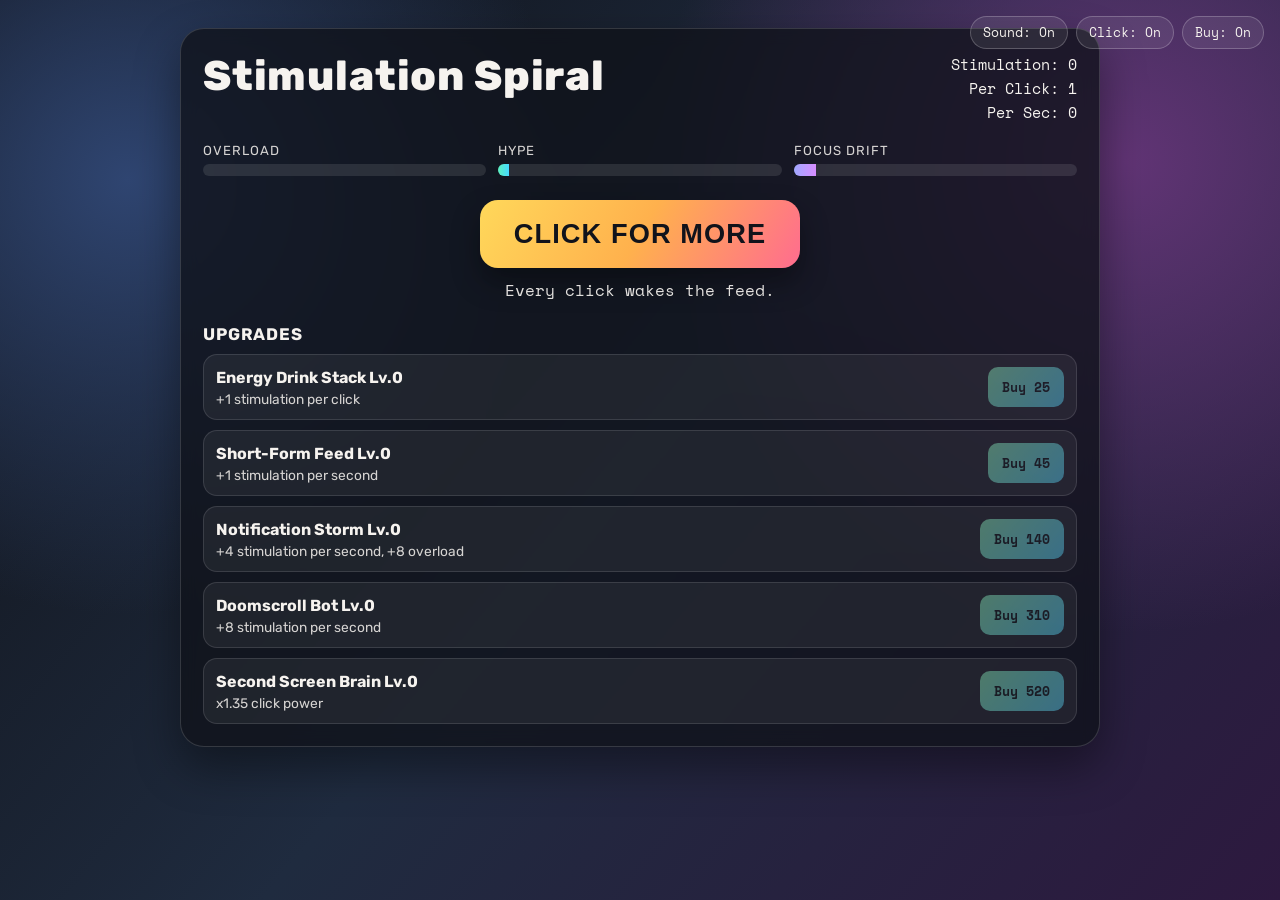
<file: index.html>
<!doctype html>
<html lang="en"><head><meta charset="utf-8"><meta name="viewport" content="width=device-width, initial-scale=1"><title>Stimulation Spiral</title><meta http-equiv="refresh" content="0;url=./clicker%20game/"></head><body><a href="./clicker%20game/">Play Stimulation Spiral</a></body></html>
</file>
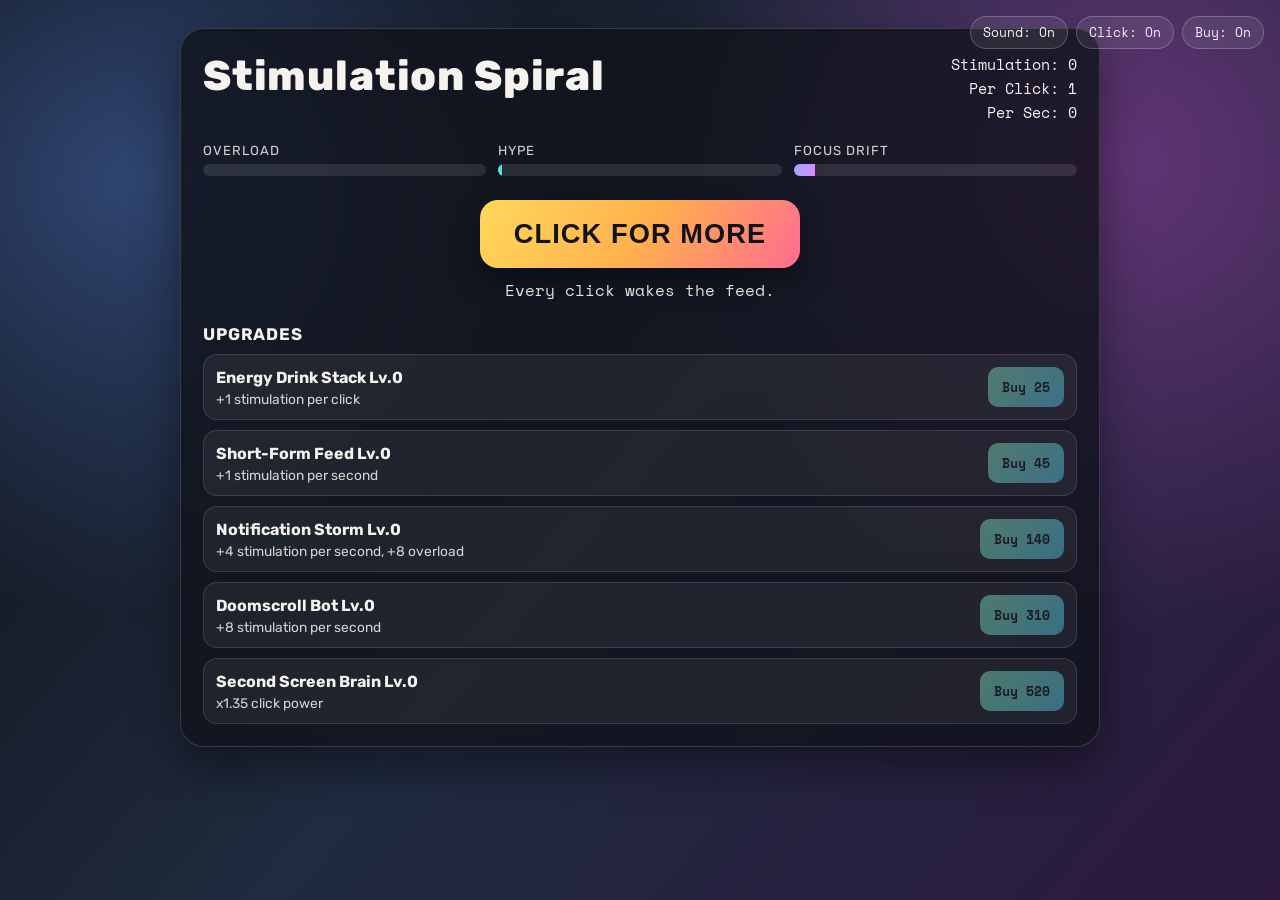
<file: clicker game/index.html>
<!doctype html>
<html lang="en">
<head>
  <meta charset="UTF-8">
  <meta name="viewport" content="width=device-width, initial-scale=1.0">
  <title>Stimulation Spiral</title>
  <link rel="preconnect" href="https://fonts.googleapis.com">
  <link rel="preconnect" href="https://fonts.gstatic.com" crossorigin>
  <link href="https://fonts.googleapis.com/css2?family=Rubik:wght@400;500;700;800&family=Space+Mono:wght@400;700&display=swap" rel="stylesheet">
  <link rel="stylesheet" href="./style.css">
</head>
<body>
  <div id="fx-layer" class="fx-layer" aria-hidden="true"></div>
  <div id="toast" class="toast" aria-live="polite" aria-atomic="true"></div>

  <div class="sound-controls fixed" aria-label="Sound controls">
    <button id="mute-toggle" class="sound-btn" type="button" aria-pressed="false">Sound: On</button>
    <button id="click-toggle" class="sound-btn" type="button" aria-pressed="false">Click: On</button>
    <button id="purchase-toggle" class="sound-btn" type="button" aria-pressed="false">Buy: On</button>
  </div>

  <main class="app">
    <header class="topbar">
      <h1>Stimulation Spiral</h1>
      <div class="stats">
        <p>Stimulation: <span id="stim-value">0</span></p>
        <p>Per Click: <span id="click-power">1</span></p>
        <p>Per Sec: <span id="sps-value">0</span></p>
      </div>
    </header>

    <section class="meter-row">
      <div class="meter">
        <label>Overload</label>
        <div class="meter-track"><span id="overload-fill"></span></div>
      </div>
      <div class="meter">
        <label>Hype</label>
        <div class="meter-track"><span id="hype-fill"></span></div>
      </div>
      <div class="meter">
        <label>Focus Drift</label>
        <div class="meter-track"><span id="drift-fill"></span></div>
      </div>
    </section>

    <section class="center">
      <button id="tap-btn" class="tap-btn">CLICK FOR MORE</button>
      <p id="status-line" class="status-line">You are calm... for now.</p>
    </section>

    <section class="shop">
      <h2>Upgrades</h2>
      <div id="shop-list" class="shop-list"></div>
    </section>
  </main>

  <template id="shop-item-template">
    <article class="shop-item">
      <div>
        <h3 class="name"></h3>
        <p class="desc"></p>
      </div>
      <button class="buy-btn"></button>
    </article>
  </template>

  <script src="./script.js"></script>
</body>
</html>
</file>
<file: clicker game/style.css>
:root {
  --bg-0: #0f1116;
  --bg-1: #1f2b3f;
  --bg-2: #2d193f;
  --ink: #f6f3ef;
  --accent: #ffcf4d;
  --accent-2: #65d6ff;
  --danger: #ff4d8f;
  --ok: #55df95;
  --panel: rgba(16, 19, 26, 0.78);
}

* {
  box-sizing: border-box;
}

html,
body {
  margin: 0;
  min-height: 100%;
}

body {
  font-family: "Rubik", sans-serif;
  color: var(--ink);
  background:
    radial-gradient(circle at 10% 20%, #2f4571 0%, transparent 32%),
    radial-gradient(circle at 88% 18%, #613475 0%, transparent 35%),
    linear-gradient(130deg, var(--bg-0), var(--bg-1), var(--bg-2));
  transition: filter 220ms ease, background 320ms ease;
}

body.overloaded {
  filter: saturate(1.25) contrast(1.08);
}

body.meltdown {
  background:
    radial-gradient(circle at 25% 35%, rgba(255, 90, 151, 0.45) 0%, transparent 40%),
    radial-gradient(circle at 80% 12%, rgba(255, 180, 80, 0.35) 0%, transparent 35%),
    linear-gradient(130deg, #251225, #471b2f, #2f163a);
}

.app {
  width: min(920px, 94vw);
  margin: 28px auto;
  padding: 22px;
  border-radius: 24px;
  background: var(--panel);
  border: 1px solid rgba(255, 255, 255, 0.15);
  box-shadow: 0 20px 45px rgba(0, 0, 0, 0.4);
  backdrop-filter: blur(8px);
}

.topbar {
  display: flex;
  justify-content: space-between;
  gap: 16px;
  align-items: start;
}

h1 {
  margin: 0;
  font-size: clamp(1.8rem, 4vw, 2.6rem);
  font-weight: 800;
  letter-spacing: 0.02em;
}

.sound-controls {
  display: flex;
  gap: 8px;
  flex-wrap: wrap;
  justify-content: flex-end;
}

.sound-controls.fixed {
  position: fixed;
  top: 16px;
  right: 16px;
  z-index: 1000;
  max-width: min(320px, 80vw);
}

.sound-btn {
  border: 1px solid rgba(255, 255, 255, 0.22);
  border-radius: 999px;
  padding: 6px 12px;
  font-family: "Space Mono", monospace;
  font-size: 0.8rem;
  color: var(--ink);
  background: rgba(255, 255, 255, 0.08);
  cursor: pointer;
  transition: transform 120ms ease, filter 120ms ease, background 120ms ease;
}

.sound-btn:hover {
  filter: brightness(1.08);
  transform: translateY(-1px);
}

.sound-btn.is-off {
  opacity: 0.6;
  text-decoration: line-through;
}

.stats {
  text-align: right;
  font-family: "Space Mono", monospace;
  font-size: 0.94rem;
}

.stats p {
  margin: 2px 0;
}

.meter-row {
  display: grid;
  grid-template-columns: repeat(3, minmax(0, 1fr));
  gap: 12px;
  margin-top: 18px;
}

.meter label {
  display: block;
  margin-bottom: 6px;
  font-size: 0.82rem;
  letter-spacing: 0.08em;
  text-transform: uppercase;
  opacity: 0.86;
}

.meter-track {
  width: 100%;
  height: 12px;
  border-radius: 999px;
  background: rgba(255, 255, 255, 0.1);
  overflow: hidden;
}

.meter-track span {
  display: block;
  width: 0;
  height: 100%;
  transition: width 180ms ease;
}

#overload-fill {
  background: linear-gradient(90deg, #ffd447, #ff7c4f, #ff4d8f);
}

#hype-fill {
  background: linear-gradient(90deg, #5cf2be, #46d9ff);
}

#drift-fill {
  background: linear-gradient(90deg, #a0a8ff, #d68dff);
}

.center {
  display: grid;
  justify-items: center;
  gap: 10px;
  margin-top: 24px;
}

.tap-btn {
  border: 0;
  border-radius: 18px;
  padding: 18px 34px;
  font-size: clamp(1.2rem, 3vw, 1.7rem);
  font-weight: 800;
  letter-spacing: 0.04em;
  color: #11131b;
  background: linear-gradient(120deg, #ffd85a, #ffb14d, #ff6c8f);
  box-shadow: 0 14px 28px rgba(0, 0, 0, 0.35);
  cursor: pointer;
  transition: transform 110ms ease, filter 130ms ease;
}

.tap-btn:hover {
  filter: brightness(1.07);
  transform: translateY(-2px);
}

.tap-btn:active {
  transform: scale(0.97);
}

.status-line {
  margin: 0;
  min-height: 1.2rem;
  font-family: "Space Mono", monospace;
  opacity: 0.92;
}

.shop {
  margin-top: 22px;
}

.shop h2 {
  margin: 0 0 10px;
  font-size: 1.05rem;
  letter-spacing: 0.05em;
  text-transform: uppercase;
}

.shop-list {
  display: grid;
  gap: 10px;
}

.shop-item {
  background: rgba(255, 255, 255, 0.06);
  border: 1px solid rgba(255, 255, 255, 0.12);
  border-radius: 14px;
  padding: 12px;
  display: grid;
  grid-template-columns: 1fr auto;
  gap: 10px;
  align-items: center;
}

.shop-item h3 {
  margin: 0;
  font-size: 1rem;
}

.shop-item p {
  margin: 4px 0 0;
  font-size: 0.86rem;
  opacity: 0.85;
}

.buy-btn {
  border: 0;
  border-radius: 10px;
  padding: 10px 14px;
  font-family: "Space Mono", monospace;
  font-weight: 700;
  color: #12131a;
  background: linear-gradient(130deg, #8ef4be, #58d8ff);
  cursor: pointer;
  transition: transform 120ms ease, filter 120ms ease;
}

.buy-btn:disabled {
  cursor: not-allowed;
  opacity: 0.42;
}

.buy-btn.purchased {
  filter: brightness(1.12);
  transform: translateY(-1px) scale(1.02);
}

.shop-item.purchased {
  animation: purchase-flash 520ms ease;
}

.fx-layer {
  position: fixed;
  inset: 0;
  overflow: hidden;
  pointer-events: none;
  z-index: 999;
}

.fx-pulse {
  position: absolute;
  width: 10px;
  height: 10px;
  border-radius: 50%;
  background: radial-gradient(circle, rgba(255, 223, 120, 0.95), rgba(255, 110, 150, 0));
  transform: translate(-50%, -50%);
  animation: pop 450ms ease-out forwards;
}

.fx-float {
  position: absolute;
  transform: translate(-50%, -50%);
  font-family: "Space Mono", monospace;
  font-weight: 700;
  font-size: 0.95rem;
  color: #fff7d1;
  text-shadow: 0 6px 18px rgba(0, 0, 0, 0.45);
  animation: float-up 800ms ease-out forwards;
}

.toast {
  position: fixed;
  left: 50%;
  bottom: 18px;
  transform: translateX(-50%);
  background: rgba(18, 20, 28, 0.92);
  color: var(--ink);
  padding: 10px 16px;
  border-radius: 999px;
  border: 1px solid rgba(255, 255, 255, 0.2);
  box-shadow: 0 14px 30px rgba(0, 0, 0, 0.35);
  opacity: 0;
  pointer-events: none;
  transition: opacity 160ms ease, transform 160ms ease;
  font-family: "Space Mono", monospace;
  font-size: 0.9rem;
}

.toast.show {
  opacity: 1;
  transform: translateX(-50%) translateY(-6px);
}

@keyframes pop {
  from { opacity: 0.95; transform: translate(-50%, -50%) scale(1); }
  to { opacity: 0; transform: translate(-50%, -50%) scale(15); }
}

@keyframes purchase-flash {
  0% { box-shadow: 0 0 0 rgba(255, 215, 120, 0); }
  40% { box-shadow: 0 0 26px rgba(255, 215, 120, 0.45); }
  100% { box-shadow: 0 0 0 rgba(255, 215, 120, 0); }
}

@keyframes float-up {
  from { opacity: 0; transform: translate(-50%, -30%) scale(0.9); }
  20% { opacity: 1; }
  to { opacity: 0; transform: translate(-50%, -140%) scale(1.1); }
}

@media (max-width: 700px) {
  .topbar {
    flex-direction: column;
  }

  .sound-controls {
    justify-content: flex-start;
  }

  .stats {
    text-align: left;
  }

  .meter-row {
    grid-template-columns: 1fr;
  }

  .shop-item {
    grid-template-columns: 1fr;
  }
}
</file>
